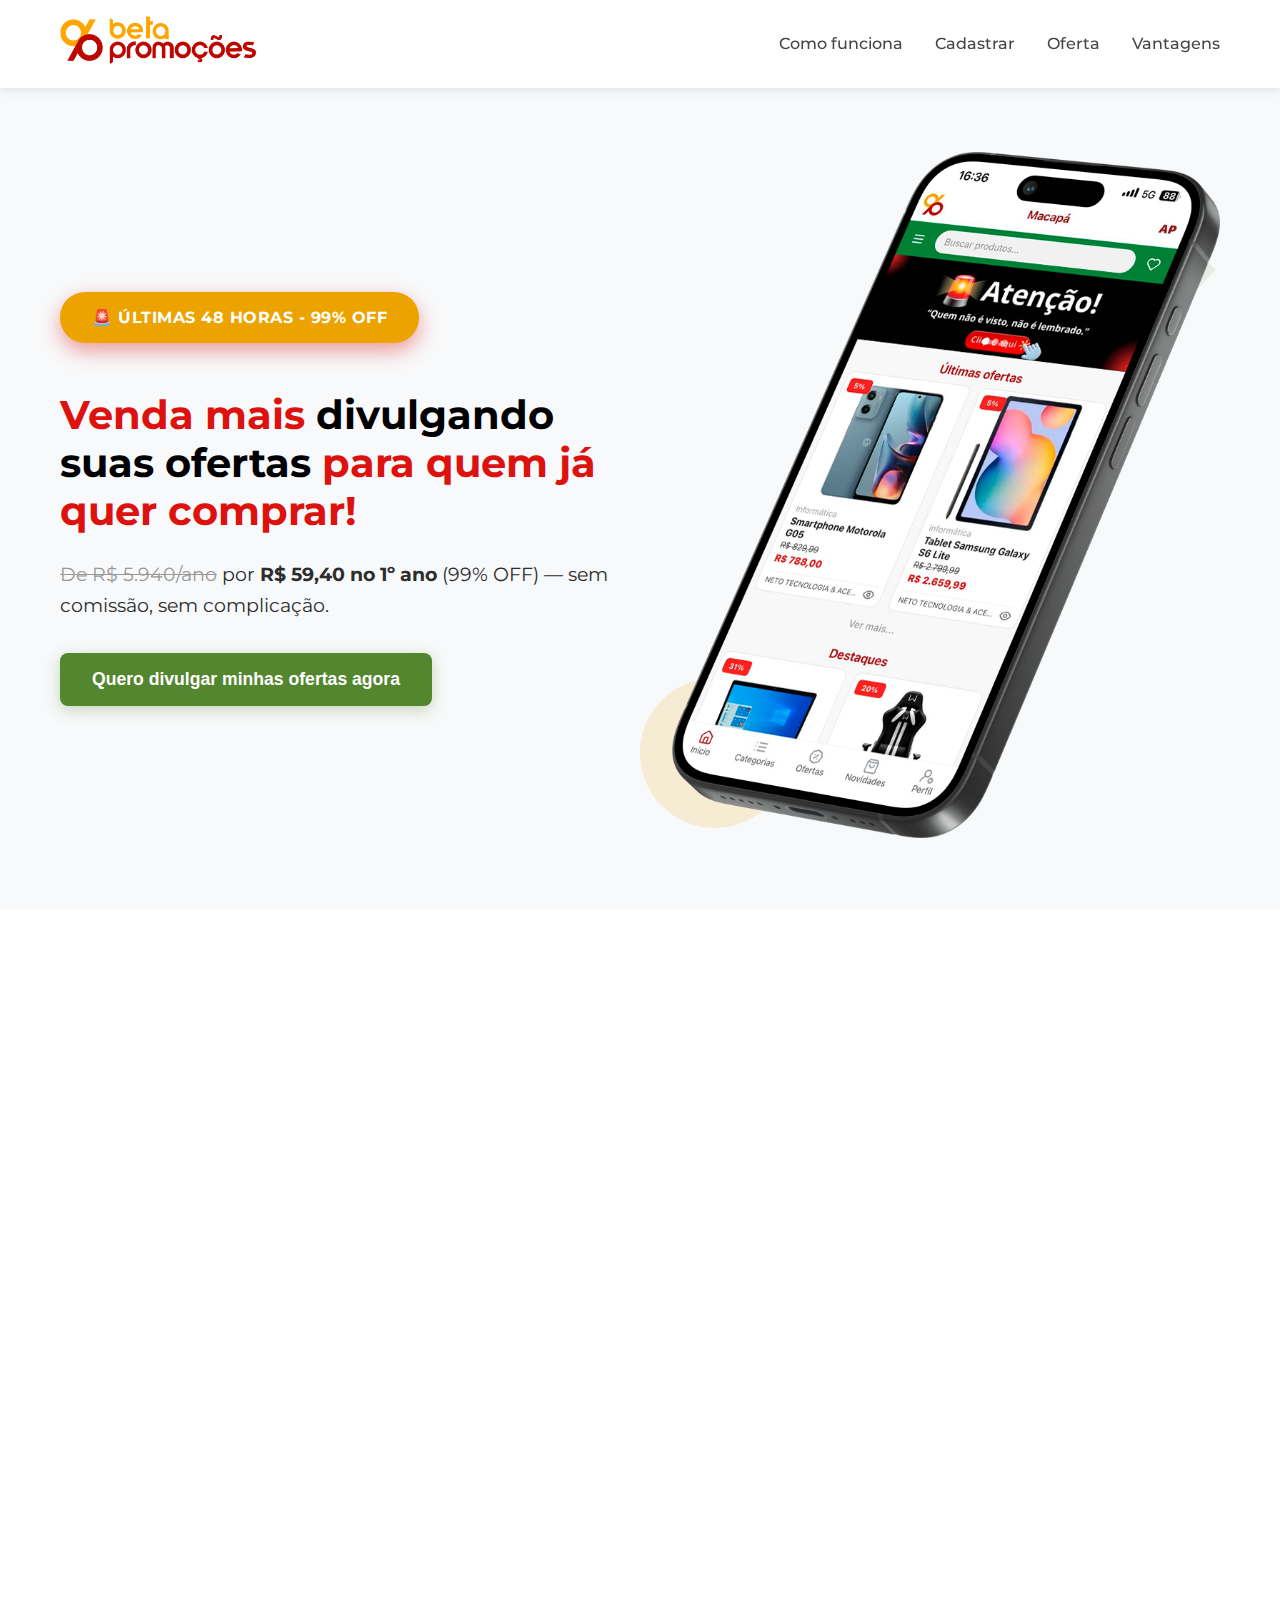
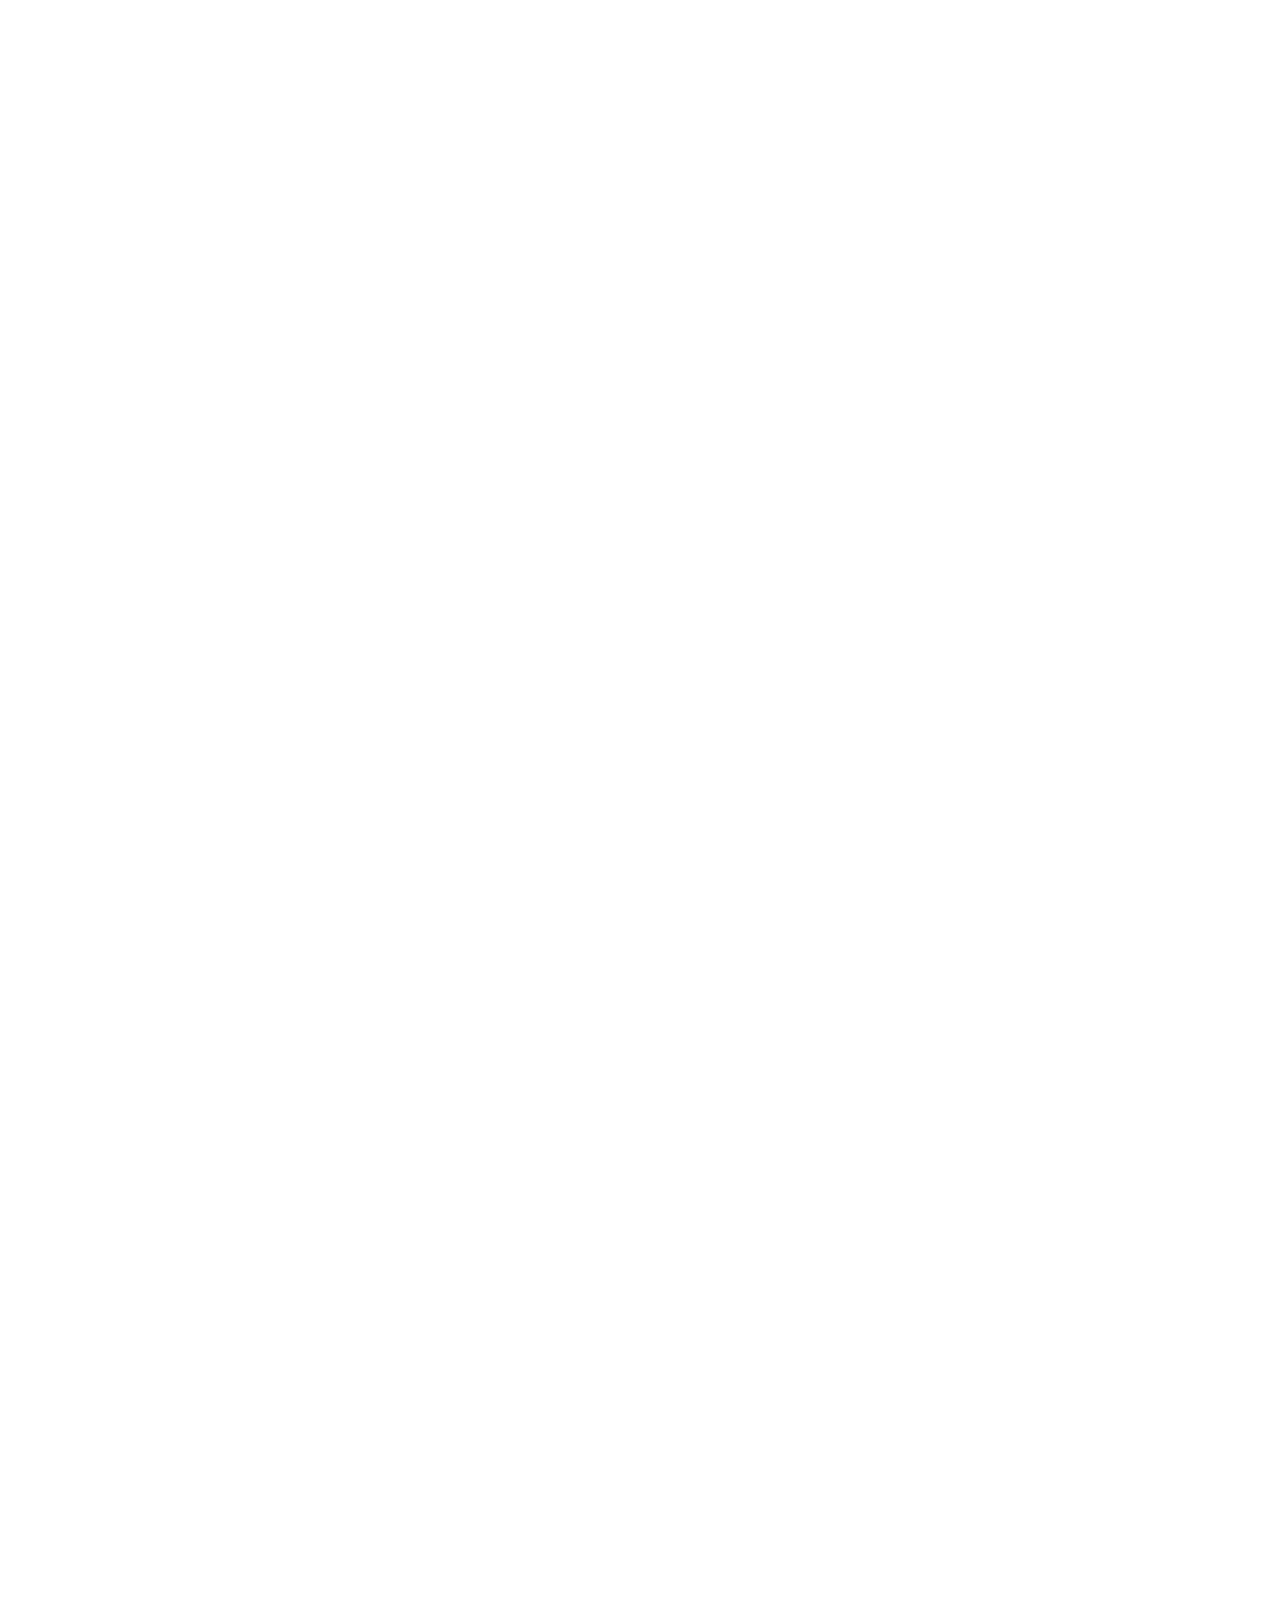
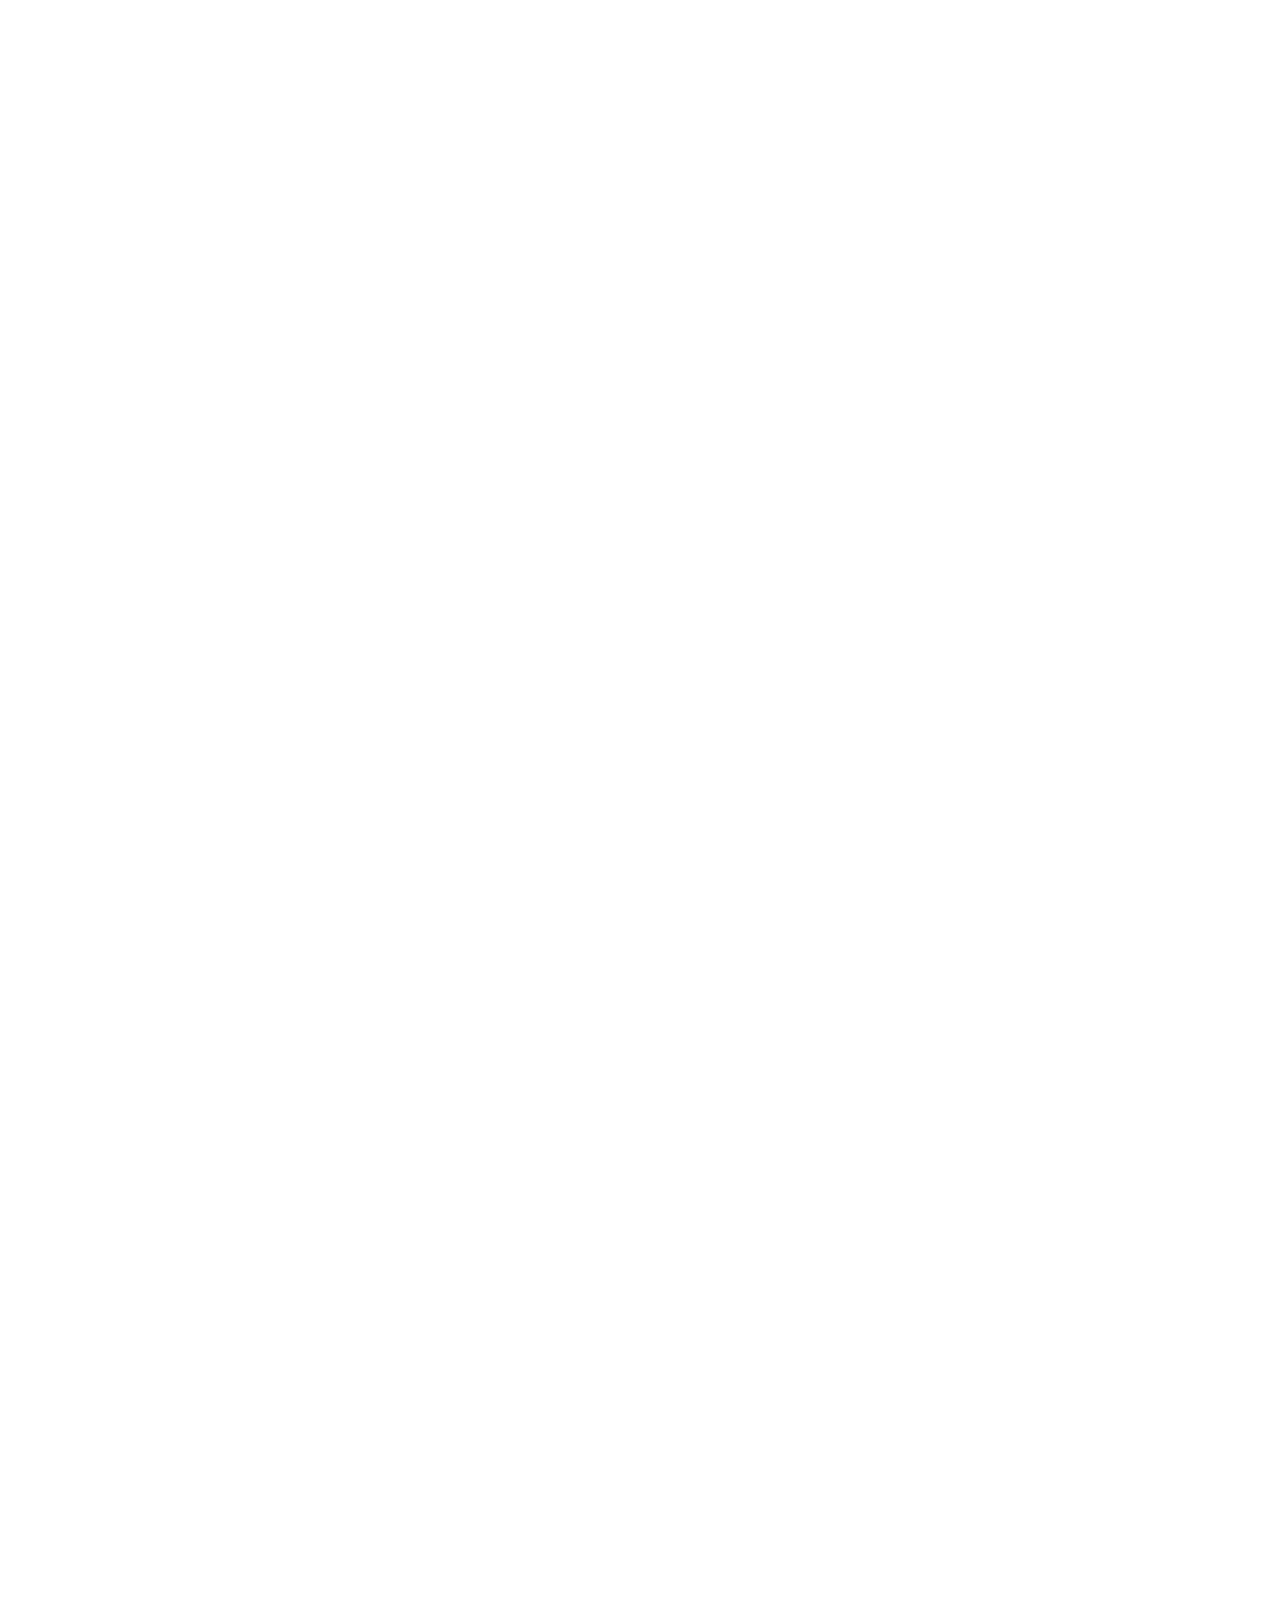
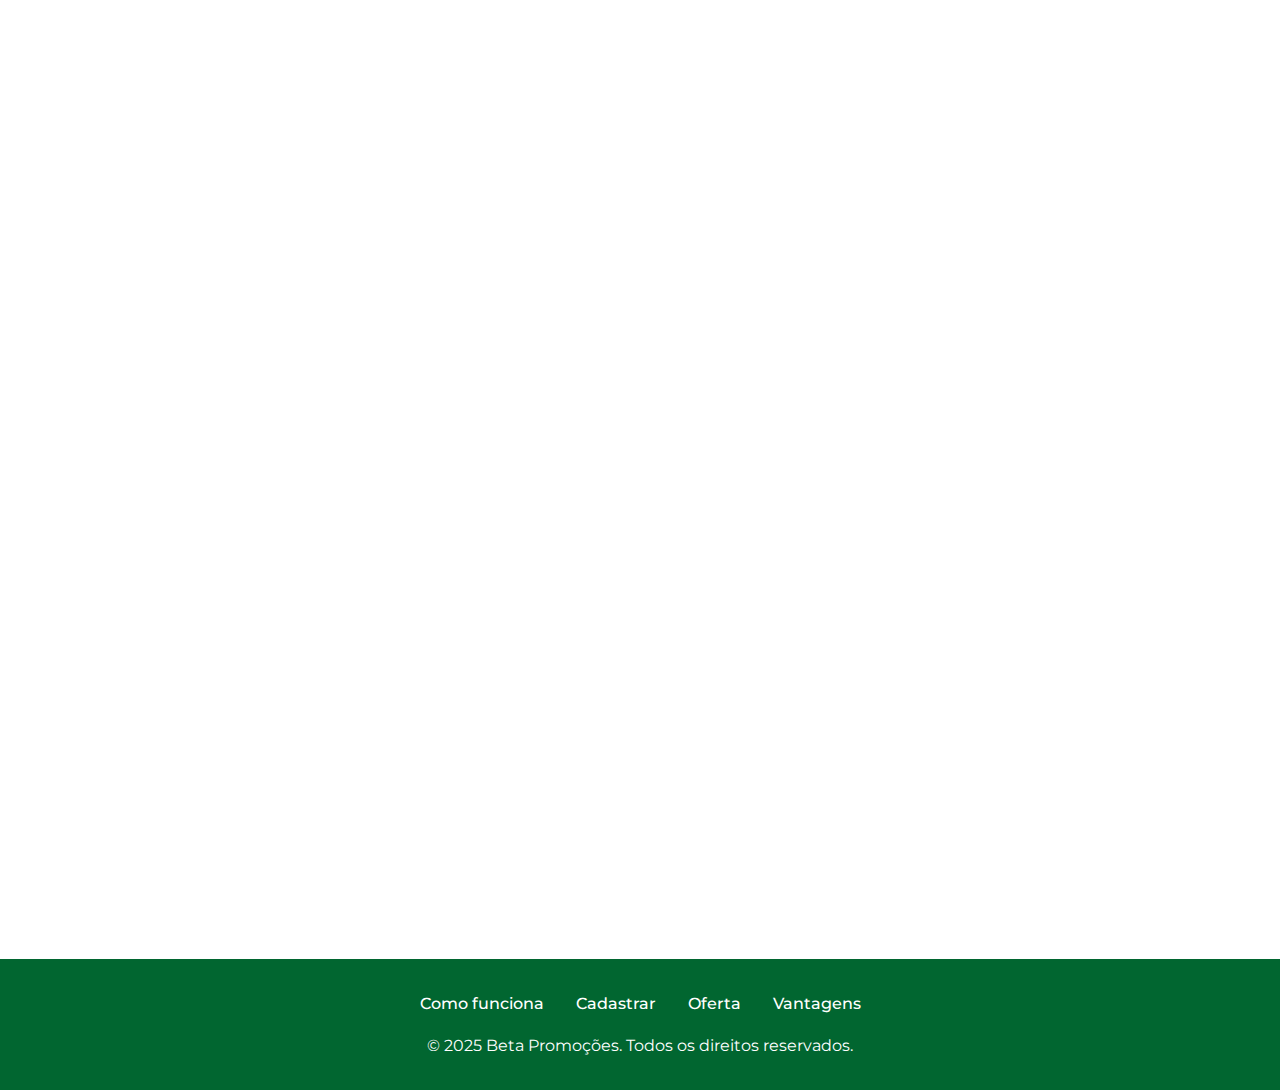
<file: index.html>
<!DOCTYPE html>
<html lang="pt-BR">
<head>
    <meta charset="UTF-8">
    <meta name="viewport" content="width=device-width, initial-scale=1.0">
    <title>Beta Promoções - Venda mais divulgando suas ofertas</title>
    <link rel="stylesheet" href="styles.css">
    <link href="https://fonts.googleapis.com/css2?family=Montserrat:wght@400;500;600;700&display=swap" rel="stylesheet">
</head>
<body>
    <!-- Header -->
    <header class="header">
        <div class="container">
            <div class="header-content">
                <div class="logo">
                    <img src="img/lgo.png" alt="logo">
                </div>
                <nav class="nav">
                    <a href="#funciona">Como funciona</a>
                    <a href="#howWork">Cadastrar</a>
                    <a href="#offer">Oferta</a>
                    <a href="#comparison">Vantagens</a>
                </nav>
            </div>
        </div>
    </header>

    <!-- Main Hero Section -->
    <section class="hero">
        <!-- Removed countdown timer, added better urgency messaging -->
        <div class="container">
            <div class="hero-content">
                <div class="hero-left">
                    <div class="urgency-badge">🚨 ÚLTIMAS 48 HORAS - 99% OFF</div>
                    <h1 class="hero-title"><span>Venda mais</span> divulgando suas ofertas <span>para quem já quer comprar!</span></h1>
                    <p class="hero-subtitle">
                        <span class="price-anchor">De R$ 5.940/ano</span> por <strong>R$ 59,40 no 1º ano</strong> (99% OFF) — sem comissão, sem complicação.
                    </p>
                    
                    <button class="cta-button primary" onclick="scrollToOffer()">
                        Quero divulgar minhas ofertas agora
                    </button>
                </div>
                <div class="hero-right">
                    <div class="mockup-container">
                        <img src="img/mockkblack (1).webp" alt="App Beta Promoções" class="mockup-image">
                    </div>
                </div>
            </div>
        </div>
    </section>

    <!-- How It Works -->
    <section class="how-it-works" id="funciona">
        <div class="container">
            <h2 class="section-title">Como funciona</h2>
            <!-- Redesigned as 2x2 grid with 3D hover effects -->
            <div class="steps" id="steps-container">
                <div class="step" data-step="1">
                    <div class="step-number">1</div>
                    <h3>Publique suas ofertas</h3>
                    <p>Adicione fotos, preço e descrição dos seus produtos de forma simples e rápida no painel do lojista.</p>
                </div>
                <div class="step" data-step="2">
                    <div class="step-number">2</div>
                    <h3>Cliente vê no app</h3>
                    <p>Seus produtos aparecem no celular dos clientes, filtrados por cidade e categoria para máxima relevância.</p>
                </div>
                <div class="step" data-step="3">
                    <div class="step-number">3</div>
                    <h3>Contato via WhatsApp</h3>
                    <p>Cliente interessado clica e vai direto para seu WhatsApp - sem intermediários, sem complicação.</p>
                </div>
                <div class="step" data-step="4">
                    <div class="step-number">4</div>
                    <h3>Venda do seu jeito</h3>
                    <p>Negocie preço, forma de pagamento e entrega diretamente com o cliente, mantendo total controle.</p>
                </div>
            </div>
        </div>
    </section>

    <!-- How to Register -->
    <section class="how-to-register" id="howWork">
        <div class="container">
            <div class="register-content">
                <div class="register-left">
                                        <div class="important-note">
                        <strong>O CLIENTE NÃO FARÁ A COMPRA PELO APP.</strong>
                    </div>
                    <img src="img/img-mulher.webp" alt="Painel do Lojista" class="dashboard-image">
                </div>
                <div class="register-right">
                    <h2>Como cadastrar um produto</h2>
                    <ol class="register-steps">
                        <li>Acesse o painel do lojista</li>
                        <li>Informe título, categoria e descrição</li>
                        <li>Adicione fotos nítidas (até 6)</li>
                        <li>Defina preço e condições</li>
                        <li>Confirme número do WhatsApp</li>
                        <li>Clique em Publicar e pronto</li>
                    </ol>

                </div>
            </div>
        </div>
    </section>

    <!-- Platform Benefits -->
    <section class="benefits">
        <div class="container">
            <h2 class="section-title">Por que escolher Beta Promoções?</h2>
            <!-- Enhanced benefits with 3D flip card effects -->
            <div class="benefits-grid">
                <div class="benefit-item">
                    <div class="benefit-icon">🎯</div>
                    <p><strong>Clientes locais qualificados</strong><br>Pessoas da sua cidade procurando exatamente o que você vende</p>
                    <div class="urgency-text">🔥 Aumente suas vendas em até 300%</div>
                </div>
                <div class="benefit-item">
                    <div class="benefit-icon">💰</div>
                    <p><strong>Zero comissão por venda</strong><br>Todo lucro fica com você - sem taxas escondidas</p>
                    <div class="urgency-text">💸 Economize milhares em comissões</div>
                </div>
                <div class="benefit-item">
                    <div class="benefit-icon">⚡</div>
                    <p><strong>Publique em segundos</strong><br>Sistema intuitivo - foto, preço, descrição e pronto!</p>
                    <div class="urgency-text">⏱️ Menos de 2 minutos por produto</div>
                </div>
                <div class="benefit-item">
                    <div class="benefit-icon">📊</div>
                    <p><strong>Métricas em tempo real</strong><br>Veja quantas pessoas visualizaram cada oferta</p>
                    <div class="urgency-text">📈 Otimize suas vendas com dados</div>
                </div>
                <div class="benefit-item">
                    <div class="benefit-icon">📱</div>
                    <p><strong>WhatsApp integrado</strong><br>Cliente clica e já abre conversa no seu WhatsApp</p>
                    <div class="urgency-text">💬 Conversão direta garantida</div>
                </div>
                <div class="benefit-item">
                    <div class="benefit-icon">🔄</div>
                    <p><strong>Até 20 ofertas ativas</strong><br>Rotacione produtos conforme sua estratégia</p>
                    <div class="urgency-text">🚀 Máxima exposição dos produtos</div>
                </div>
            </div>
        </div>
    </section>

    <!-- Launch Offer -->
    <section class="launch-offer" id="offer">
        <div class="container">
            <div class="offer-content">
                <div class="urgency-badge">🚨 ÚLTIMAS VAGAS - 99% OFF</div>
                <h2>Oferta de lançamento</h2>
                <p>📢 Apenas <strong>R$ 59,40 no 1º ano</strong> (99% de desconto)<br>
                Vitrine local para seus produtos, sem taxas e sem comissão.</p>
                <button class="cta-button primary" onclick="scrollToOffer()">Garantir meu acesso agora</button>
                <div class="offer-details">
                    <small>⚡ Ativação imediata • 🔒 Pagamento seguro • 📞 Suporte incluído</small>
                </div>
            </div>
        </div>
    </section>

    <!-- Comparison Table -->
 <section class="comparison gradient-background" id="comparison" style="opacity: 1; transform: translateY(0px); transition: opacity 0.6s, transform 0.6s;">
        <div class="container">
            <h2 class="section-title">Comparação rápida</h2>
            <!-- Simplified to 3 basic cards with subtle interaction -->
            <div class="comparison-cards">
                <div class="comparison-card bad-choice" style="animation: auto ease 0s 1 normal none running none;">
                    <h3>Marketplace Tradicional</h3>
                    <div class="bad-features">
                        <p>❌ Comissão de 5-15% por venda</p>
                        <p>❌ Concorrência nacional</p>
                        <p>❌ Sem controle sobre preços</p>
                    </div>
                </div>

                <div class="comparison-card highlight-choice" id="best-choice">
                    <div class="savings-counter" style="opacity: 0; transform: translateY(10px);">
                        <span class="counter-value">R$ 5.400</span>
                        <span class="counter-label">economia total</span>
                    </div>
                    <h3>Beta Promoções - Anual</h3>
                    <div class="good-features">
                        <p>✅ Zero comissão</p>
                        <p>✅ Foco 100% local</p>
                        <p>✅ WhatsApp direto</p>
                          <p>✅ Até 20 publicações ativas</p>
                    <p>✅ Filtros por cidade e categoria</p>
                    <p>✅ Dashboard de métricas</p>
                    <p>✅ Suporte por chat ao vivo</p>
                    
                    </div>
                    <div class="price-highlight">
                        <span class="old-price">R$ 5.940/ano</span>
                        <span class="new-price">R$ 59,40</span>
                        <small>*Valor no primeiro ano</small>
                    </div>
                    <a href="https://betapromocoes.com/billing/?planId=1
" class="smart-choice-btn" onclick="makeUserFeelSpecial()">
                        Quero essa economia!
                    </a>
                </div>

                <div class="comparison-card highlight-choice" id="best-choice">
                    
                    <h3>Beta Promoções - Mensal</h3>
                    <div class="good-features">
                        <p>✅ Zero comissão</p>
                        <p>✅ Foco 100% local</p>
                        <p>✅ WhatsApp direto</p>
                    <p>✅ Até 20 publicações ativas</p>
                    <p>✅ Filtros por cidade e categoria</p>
                    <p>✅ Dashboard de métricas</p>
                    <p>✅ Suporte por chat ao vivo</p>
                    
                    </div>
                    <div class="price-highlight">
                        <span class="old-price">R$ 495,00/mês</span>
                        <span class="new-price">R$ 49,50</span>
                        <small>*Valor mensal</small>
                    </div>
                    <a href="https://betapromocoes.com/billing/?planId=2
" class="smart-choice-btn" onclick="makeUserFeelSpecial()">
                        Quero essa economia!
                    </a>
                </div><div class="comparison-card bad-choice" style="animation: auto ease 0s 1 normal none running none;">
                    <h3>Anúncios Pagos</h3>
                    <div class="bad-features">
                        <p>❌ Custo alto por clique</p>
                        <p>❌ Sem garantia de vendas</p>
                        <p>❌ Algoritmo instável</p>
                    </div>
                </div>
            </div>
        </div>
    </section>
    <!-- FAQ -->
    <section class="faq" id="faq">
        <div class="container">
            <h2 class="section-title">Perguntas Frequentes</h2>
            <div class="faq-container">
                <div class="faq-item">
                    <button class="faq-question" onclick="toggleFAQ(this)">
                        O cliente fala comigo dentro do app?
                        <span class="faq-icon">▼</span>
                    </button>
                    <div class="faq-answer">
                        <div class="faq-answer-content">
                            <p>Não. O cliente clica no botão da oferta e vai direto para o seu WhatsApp.</p>
                        </div>
                    </div>
                </div>
                <div class="faq-item">
                    <button class="faq-question" onclick="toggleFAQ(this)">
                        O app cobra comissão por venda?
                        <span class="faq-icon">▼</span>
                    </button>
                    <div class="faq-answer">
                        <div class="faq-answer-content">
                            <p>Não. Sem comissão. Você paga o plano anual e pronto.</p>
                        </div>
                    </div>
                </div>
                <div class="faq-item">
                    <button class="faq-question" onclick="toggleFAQ(this)">
                        Posso pausar ou editar ofertas?
                        <span class="faq-icon">▼</span>
                    </button>
                    <div class="faq-answer">
                        <div class="faq-answer-content">
                            <p>Sim. Total autonomia no painel do lojista.</p>
                        </div>
                    </div>
                </div>
                <div class="faq-item">
                    <button class="faq-question" onclick="toggleFAQ(this)">
                        Quantas ofertas posso manter ativas?
                        <span class="faq-icon">▼</span>
                    </button>
                    <div class="faq-answer">
                        <div class="faq-answer-content">
                            <p>Até 20 ofertas simultaneamente (você pode trocar/rotacionar quando quiser).</p>
                        </div>
                    </div>
                </div>
                <div class="faq-item">
                    <button class="faq-question" onclick="toggleFAQ(this)">
                        Quais tipos de produtos posso anunciar?
                        <span class="faq-icon">▼</span>
                    </button>
                    <div class="faq-answer">
                        <div class="faq-answer-content">
                            <p>Qualquer produto ou serviço que você queira dar mais visibilidade. Moda, beleza, tecnologia, acessórios, móveis e muito mais. Aqui, sua loja tem espaço garantido para mostrar o que vende e se conectar com novos clientes.</p>
                        </div>
                    </div>
                </div>
                <div class="faq-item">
                    <button class="faq-question" onclick="toggleFAQ(this)">
                        Preciso de site ou equipe técnica?
                        <span class="faq-icon">▼</span>
                    </button>
                    <div class="faq-answer">
                        <div class="faq-answer-content">
                            <p>Não. O cadastro é simples e guiado.</p>
                        </div>
                    </div>
                </div>
            </div>
        </div>
    </section>

    <!-- Final CTA -->
    <section class="final-cta">
        <div class="container">
            <div class="cta-content">
                <h2>Pronto para vender mais na sua cidade?</h2>
                <p>Entre agora com 99% de desconto e publique suas ofertas hoje.</p>
                <a href="https://betapromocoes.com/billing/?planId=1" class="cta-button primary large">Começar por R$ 59,40</a>
            </div>
        </div>
    </section>

    <!-- Footer -->
    <footer class="footer">
        <div class="container">
            <div class="footer-content">
                <div class="footer-links">
                    <nav class="nav">
                    <a href="#funciona">Como funciona</a>
                    <a href="#howWork">Cadastrar</a>
                    <a href="#offer">Oferta</a>
                    <a href="#comparison">Vantagens</a>
                </nav>
                </div>
                <p>&copy; 2025 Beta Promoções. Todos os direitos reservados.</p>
            </div>
        </div>
    </footer>

    <script src="script.js"></script>
</body>
</html>
</file>
<file: styles.css>
* {
  margin: 0;
  padding: 0;
  box-sizing: border-box;
}
html{
    scroll-behavior: smooth;
}
body {
  font-family: "Montserrat", sans-serif;
  line-height: 1.6;
  color: #2c2c2c;
  background-color: #ffffff;
}
h2{
    line-height: 1.1;
}
.container {
  max-width: 1200px;
  margin: 0 auto;
  padding: 0 20px;
}

/* Header */
.header {
  /* Changed to neutral background, keeping red for elements */
  background: #fff;
  box-shadow: 0 2px 10px rgba(0, 0, 0, 0.1);
  position: sticky;
  top: 0;
  z-index: 100;
}

.header-content {
  display: flex;
  justify-content: space-between;
  align-items: center;
  padding: 1rem 0;
}

.logo img {
  /* Red logo text (60% distribution) */
  height: 48px;
}

.nav {
  display: flex;
  gap: 2rem;
}

.nav a {
  text-decoration: none;
  /* Red navigation links (60% distribution) */
  color: #464646;
  font-weight: 500;
  transition: color 0.3s ease;
}

.nav a:hover {
  /* Yellow accent for hover - subtle usage */
  color: #eca300;
}

/* Hero Section */
.hero {
  padding: 4rem 0;
  /* Neutral background instead of red */
  background: #f8f9fa;
  color: #2c2c2c;
  position: relative;
  overflow: hidden;
}

/* Completely new banner design with floating geometric elements */
.hero::before {
  content: "";
  position: absolute;
  top: 10%;
  right: 5%;
  width: 200px;
  height: 200px;
  /* Green accent shape (10% distribution) */
  background: #548630;
  opacity: 0.1;
  clip-path: polygon(50% 0%, 100% 50%, 50% 100%, 0% 50%);
  animation: rotate 20s linear infinite;
}

.hero::after {
  content: "";
  position: absolute;
  bottom: 10%;
  left: 50%;
  width: 150px;
  height: 150px;
  /* Yellow accent shape (30% distribution) */
  background: #eca300;
  opacity: 0.15;
  border-radius: 50%;
  animation: pulse 4s ease-in-out infinite;
}

.hero .accent-shape {
  position: absolute;
  top: 50%;
  right: 30%;
  width: 100px;
  height: 100px;
  /* Green accent shape (10% distribution) */
  background: #548630;
  opacity: 0.08;
  transform: rotate(45deg);
  animation: float 8s ease-in-out infinite;
}

@keyframes rotate {
  0% {
    transform: rotate(0deg);
  }
  100% {
    transform: rotate(360deg);
  }
}

@keyframes pulse {
  0%,
  100% {
    transform: scale(1);
    opacity: 0.15;
  }
  50% {
    transform: scale(1.2);
    opacity: 0.25;
  }
}

@keyframes float {
  0%,
  100% {
    transform: translateY(0px) rotate(45deg);
  }
  50% {
    transform: translateY(-30px) rotate(45deg);
  }
}

.hero-content {
  display: flex;
  align-items: center;
  gap: 4rem;
  position: relative;
  z-index: 2;
}

.hero-left {
  flex: 1;
}

.hero-title {
  font-size: 2.5rem;
  font-weight: 700;
  margin-bottom: 1.5rem;
  line-height: 1.2;
  /* Red title text (60% distribution) */
  color: #000;
}
.hero-title span{
    color: #dd110d;
}

.hero-subtitle {
  font-size: 1.2rem;
  margin-bottom: 2rem;
  /* Dark text for readability */
  color: #2c2c2c;
}

.price-anchor {
  text-decoration: line-through;
  color: #999999;
}

.hero-right {
  flex: 1;
  display: flex;
  justify-content: center;
}

.mockup-container {
  position: relative;
  animation: phoneFloat 4s ease-in-out infinite;
}

@keyframes phoneFloat {
  0%,
  100% {
    transform: translateY(0px) scale(1);
  }
  50% {
    transform: translateY(-10px) scale(1.02);
  }
}

.mockup-image {
  max-width: 100%;
  height: auto;
}

/* Buttons */
.cta-button {
  /* Green buttons for all CTAs as requested */
  background: #548630;
  color: #ffffff;
  border: none;
  padding: 1rem 2rem;
  font-size: 1.1rem;
  font-weight: 700;
  border-radius: 8px;
  cursor: pointer;
  transition: all 0.3s ease;
  text-decoration: none;
  display: inline-block;
  position: relative;
  overflow: hidden;
  animation: urgentPulse 2s infinite;
  box-shadow: 0 4px 15px rgba(84, 134, 48, 0.3);
}

@keyframes urgentPulse {
  0%,
  100% {
    transform: scale(1);
    box-shadow: 0 0 0 0 rgba(84, 134, 48, 0.4);
  }
  50% {
    transform: scale(1.02);
    box-shadow: 0 0 0 10px rgba(84, 134, 48, 0);
  }
}

.cta-button:hover {
  background: #456b28;
  transform: translateY(-2px) scale(1.05);
  box-shadow: 0 8px 25px rgba(84, 134, 48, 0.4);
  animation: none;
}

.cta-button.secondary {
  /* Yellow secondary buttons - subtle usage */
  background: #eca300;
  color: #2c2c2c;
  box-shadow: 0 4px 15px rgba(236, 163, 0, 0.3);
}

.cta-button.secondary:hover {
  background: #d4920a;
  box-shadow: 0 8px 25px rgba(236, 163, 0, 0.4);
}

.cta-button.tertiary {
  /* Green tertiary buttons (10% distribution) */
  background: #548630;
  color: #ffffff;
  box-shadow: 0 4px 15px rgba(84, 134, 48, 0.3);
}

.cta-button.tertiary:hover {
  background: #456b28;
  box-shadow: 0 8px 25px rgba(84, 134, 48, 0.4);
}
.offer-content h2{
    font-size: 2.5rem;
    margin-bottom: 15px;
}
/* Completely redesigned how-it-works as interactive hexagon grid */
.how-it-works {
  padding: 4rem 0;
  /* Neutral background */
  background: #ffffff;
  color: #2c2c2c;
  position: relative;
  overflow: hidden;
}

.steps {
  display: grid;
  grid-template-columns: repeat(2, 1fr);
  gap: 3rem;
  max-width: 1000px;
  margin: 0 auto;
  padding: 2rem 0;
}

.step {
  background: #ffffff;
  color: #2c2c2c;
  padding: 3rem 2rem;
  border-radius: 25px;
  text-align: center;
  position: relative;
  cursor: pointer;
  transition: all 0.5s cubic-bezier(0.4, 0, 0.2, 1);
  border: 4px solid #dd110d;
  overflow: hidden;
  transform: perspective(1000px) rotateY(0deg);
}

.step::before {
  content: "";
  position: absolute;
  top: -50%;
  left: -50%;
  width: 200%;
  height: 200%;
  background: conic-gradient(from 0deg, #dd110d, #eca300, #dd110d);
  opacity: 0;
  transition: opacity 0.3s ease;
  animation: rotate 4s linear infinite;
  z-index: -1;
}

.step:hover::before {
  opacity: 0.1;
}

.step:hover {
  transform: perspective(1000px) rotateY(5deg) translateY(-15px);
  box-shadow: 0 25px 50px rgba(0, 0, 0, 0.2);
  border-color: #dd110d;
}

.step-number {
  display: inline-flex;
  align-items: center;
  justify-content: center;
  width: 80px;
  height: 80px;
  /* Red step numbers (60% distribution) */
  background: #dd110d;
  color: white;
  border-radius: 50%;
  font-size: 2rem;
  font-weight: 700;
  margin-bottom: 2rem;
  position: relative;
  box-shadow: 0 8px 20px rgba(221, 17, 13, 0.3);
  /* Yellow hover border - subtle usage */
  border: 3px solid #eca300;
}

.step h3 {
  font-size: 1.4rem;
  font-weight: 700;
  margin-bottom: 1rem;
  /* Red headings (60% distribution) */
  color: #dd110d;
}

.step p {
  font-size: 1rem;
  line-height: 1.6;
  color: #666;
}

/* How to Register */
.how-to-register {
  padding: 4rem 0;
  /* Light background instead of red */
  background: #eca300;
  color: #2c2c2c;
}

.register-content {
  display: flex;
  align-items: stretch;
  gap: 4rem;
}

.register-left {
  flex: 1 1;
  position: relative;
}

.dashboard-image {
  width: 100%;
  object-fit: cover;
  border-radius: 12px;
  box-shadow: 0 10px 30px rgba(0, 0, 0, 0.3);
  height: 100%;
}

.register-right {
  flex: 1;
}

.register-right h2 {
  font-size: 2.3rem;
  margin-bottom: 2rem;
  /* Red heading (60% distribution) */
  color: #ffffff;
}

.register-steps {
  list-style: none;
  counter-reset: step-counter;
}

.register-steps li {
  counter-increment: step-counter;
  margin-bottom: 1rem;
  padding-left: 2rem;
  position: relative;
  color: #ffffff;
  font-weight: 500;
}

.register-steps li::before {
  content: counter(step-counter);
  position: absolute;
  left: 0;
  top: 0;
  /* Yellow step indicators - subtle usage */
  background: #548630;
  color: #ffffff;
  width: 28px;
  height: 28px;
  border-radius: 50%;
  display: flex;
  align-items: center;
  justify-content: center;
  font-size: 0.9rem;
  font-weight: 600;
  box-shadow: 0 2px 8px rgba(236, 163, 0, 0.3);
}

.important-note {
  /* Yellow important note (30% distribution) */
      color: #ffffff;
    background: #5486308c;
    border: 1px solid #548630;
    padding: 0.5rem 1.2rem;
    border-radius: 12px;
    margin-top: 2rem;
    text-align: center;
    font-weight: 600;
    position: absolute;
    overflow: hidden;
    width: fit-content;
    font-size: 12px;
    bottom: 0;
    right: 0;
}

/* Completely redesigned benefits as interactive flip cards */
.benefits {
  padding: 4rem 0;
  /* Neutral background */
  background: #ffffff;
  color: #2c2c2c;
}

.benefits-grid {
  display: grid;
  grid-template-columns: repeat(auto-fit, minmax(300px, 1fr));
  gap: 2rem;
  position: relative;
}

.benefit-item {
  background: #ffffff;
  color: #2c2c2c;
  padding: 3rem 2rem;
  border-radius: 25px;
  text-align: center;
  position: relative;
  cursor: pointer;
  transition: all 0.6s cubic-bezier(0.4, 0, 0.2, 1);
  overflow: hidden;
  transform-style: preserve-3d;
  height: 320px;
  display: flex;
  flex-direction: column;
  justify-content: center;
}

.benefit-item::before {
  content: "";
  position: absolute;
  top: 0;
  left: -100%;
  width: 100%;
  height: 100%;
  background: #eca300;
  opacity: 0.1;
  transition: left 0.6s ease;
}

.benefit-item:hover::before {
  left: 100%;
}

.benefit-item:hover {
  transform: translateY(-20px) rotateX(10deg);
  box-shadow: 0 30px 60px rgba(0, 0, 0, 0.3);
  /* Yellow hover border - subtle usage */
  border: 3px solid #eca300;
}

.benefit-icon {
  font-size: 4rem;
  margin-bottom: 1.5rem;
  /* Red icons (60% distribution) */
  color: #dd110d;
  position: relative;
  transition: transform 0.3s ease;
}

.benefit-item:hover .benefit-icon {
  transform: scale(1.2) rotate(10deg);
}

.benefit-item p {
  font-size: 1.1rem;
  font-weight: 600;
  color: #2c2c2c;
  margin-bottom: 1rem;
}

.urgency-text {
  font-size: 0.9rem;
  /* Green urgency text (10% distribution) */
  color: #548630;
  font-weight: 700;
  text-transform: uppercase;
  letter-spacing: 0.5px;
  animation: urgentBlink 2s infinite;
}

@keyframes urgentBlink {
  0%,
  50% {
    opacity: 1;
  }
  51%,
  100% {
    opacity: 0.7;
  }
}

/* Launch Offer */
.launch-offer {
  padding: 4rem 0;
  /* Light background */
  background: #f8f9fa;
  color: #2c2c2c;
  text-align: center;
  position: relative;
  overflow: hidden;
}

.launch-offer::before {
  content: "";
  position: absolute;
  top: 20%;
  right: 10%;
  width: 100px;
  height: 100px;
  /* Yellow accent (30% distribution) */
  background: #eca300;
  opacity: 0.1;
  border-radius: 50%;
  animation: float 6s ease-in-out infinite;
}

.launch-offer::after {
  content: "";
  position: absolute;
  bottom: 20%;
  left: 10%;
  width: 80px;
  height: 80px;
  /* Red accent (60% distribution) */
  background: #dd110d;
  opacity: 0.1;
  transform: rotate(45deg);
  animation: float 8s ease-in-out infinite reverse;
}

/* Redesigned comparison table with better visual hierarchy */
.comparison {
  padding: 4rem 0;
  background: #ffffff;
  color: #2c2c2c;
}
#comparison .container{
    max-width: 1400px;
}
.comparison-cards {
  display: grid;
  grid-template-columns: repeat(4, 1fr);
  gap: 2rem;
  margin: 2rem 0;
  margin-left: auto;
  margin-right: auto;
}

.comparison-card {
  background: #ffffff;
  border-radius: 15px;
  padding: 2rem 1.5rem;
  text-align: center;
  position: relative;
  transition: all 0.3s ease;
  box-shadow: 0 5px 15px rgba(0, 0, 0, 0.08);
  border: 2px solid #e0e0e0;
}

.comparison-card.bad-choice {
  border: 2px solid #dd110d;
  opacity: 0.8;
  transform: scale(0.95);
  animation: subtle-shake 0.5s ease-in-out infinite;
}

.comparison-card.highlight-choice {
  border: 3px solid #548630;
  transform: scale(1.05);
  box-shadow: 0 15px 30px rgba(84, 134, 48, 0.2);
  background: #ffffff;
}

.best-badge {
  position: absolute;
  top: -15px;
  left: 50%;
  transform: translateX(-50%);
  background: #548630;
  color: white;
  padding: 0.5rem 1.5rem;
  border-radius: 20px;
  font-size: 0.9rem;
  font-weight: 700;
  text-transform: uppercase;
}

.bad-features p,
.good-features p {
  margin: 0.8rem 0;
  font-size: 1rem;
}

.bad-features p {
  color: #dd110d;
}
.highlight-choice h3{
    font-size: 27px;
    color: #548630;
    line-height: 1.3;
}
.good-features p {
  color: #548630;
  font-weight: 600;
}

.price-highlight {
  margin: 1.5rem 0;
}

.old-price {
  font-size: 1rem;
  color: #999;
  text-decoration: line-through;
  display: block;
  margin-bottom: 0.5rem;
}

.new-price {
  font-size: 2rem;
  font-weight: 900;
  color: #548630;
  display: block;
}

.smart-choice-btn {
  background: #548630;
  color: white;
  border: none;
  padding: 1rem 1.5rem;
  border-radius: 10px;
  font-size: 1rem;
  font-weight: 700;
  cursor: pointer;
  transition: all 0.3s ease;
  width: 100%;
  margin-top: 1rem;
  text-decoration: none;
}

.smart-choice-btn:hover {
  background: #456b28;
  transform: translateY(-2px);
}

.smart-choice-btn.celebrating {
  background: #eca300;
  animation: celebrate 0.5s ease;
}

@keyframes celebrate {
  0%,
  100% {
    transform: scale(1);
  }
  50% {
    transform: scale(1.05);
  }
}
.gradient-background {
  background: linear-gradient(36deg,#f5fff6,#e2f8e2,#b2dfb3);
  background-size: 180% 180%;
  animation: gradient-animation 10s ease infinite;
}

@keyframes gradient-animation {
  0% {
    background-position: 0% 50%;
  }
  50% {
    background-position: 100% 50%;
  }
  100% {
    background-position: 0% 50%;
  }
}
.savings-counter {
  position: absolute;
  top: -50px;
  right: -20px;
  background: #eca300;
  color: #2c2c2c;
  padding: 0.8rem 1.2rem;
  border-radius: 15px;
  font-size: 0.9rem;
  font-weight: 700;
  opacity: 0;
  transform: translateY(10px);
  transition: all 0.3s ease;
  box-shadow: 0 8px 20px rgba(236, 163, 0, 0.4);
  z-index: 10;
}

.counter-value {
  display: block;
  font-size: 1.1rem;
  margin-bottom: 0.2rem;
}

.counter-label {
  font-size: 0.8rem;
  opacity: 0.9;
}

@keyframes subtle-shake {
  0%,
  100% {
    transform: translateX(0) scale(0.95);
  }
  25% {
    transform: translateX(-2px) scale(0.95);
  }
  75% {
    transform: translateX(2px) scale(0.95);
  }
}

/* Final CTA */
.final-cta {
  padding: 4rem 0;
  /* Light background */
  
  background: url(img/backkkprom.webp);
  color: #2c2c2c;
  text-align: center;
}

.cta-content h2 {
  font-size: 2.5rem;
  margin-bottom: 1rem;
  /* Red heading (60% distribution) */
  color: #dd110d;
}

.cta-content p {
  font-size: 1.2rem;
  margin-bottom: 2rem;
  color: #666;
}

/* Footer */
.footer {
  /* Dark background with colored elements */
  background: #016630;
  color: white;
  padding: 2rem 0;
  text-align: center;
}

.footer-links {
  display: flex;
  justify-content: center;
  gap: 2rem;
  margin-bottom: 1rem;
}

.footer-links a {
  color: white;
  text-decoration: none;
  transition: color 0.3s ease;
}

.footer-links a:hover {
  /* Yellow hover - subtle usage */
  color: #eca300;
}

/* Urgency Badge */
.offer-content .cta-button{
    margin-top: 25px;
}
.urgency-badge {
  /* Red urgency badge (60% distribution) */
  background: #eca300;
  color: #ffffff;
  padding: 0.8rem 2rem;
  border-radius: 25px;
  font-size: 1rem;
  font-weight: 700;
  text-transform: uppercase;
  letter-spacing: 0.5px;
  display: inline-block;
  margin-bottom: 3rem;
  animation: urgentPulse 2s infinite;
  position: relative;
  box-shadow: 0 8px 20px rgba(221, 17, 13, 0.4);
}
.offer-details{
    margin-top: 10px;
}
.section-title {
  font-size: 2.5rem;
  font-weight: 700;
  text-align: center;
  margin-bottom: 3rem;
  position: relative;
  /* Red titles (60% distribution) */
  color: #dd110d;
}

.section-title::after {
  content: "";
  position: absolute;
  bottom: -15px;
  left: 50%;
  transform: translateX(-50%);
  width: 100px;
  height: 4px;
  /* Yellow underline - subtle usage */
  background: #eca300;
  border-radius: 2px;
}

/* Added highlight text classes for proper color distribution */
.highlight-red {
  color: #dd110d;
  font-weight: 700;
}

.highlight-yellow {
  color: #eca300;
  font-weight: 700;
}

.highlight-green {
  color: #548630;
  font-weight: 700;
}

/* Mobile Responsiveness */
@media (max-width: 768px) {
  .nav {
    display: none;
  }
  .savings-counter{
    right: 20px;
  }
  .important-note{
    right: 50%;
    transform: translateX(50%);
    width: max-content;
    bottom: -10px;
  }
  .comparison-cards{
    grid-template-columns: repeat(1, 1fr);
  }
  .hero-content {
    flex-direction: column;
    text-align: center;
    gap: 2rem;
  }

  .hero-title {
    font-size: 2rem;
  }

  .hero-subtitle {
    font-size: 1rem;
  }

  .section-title {
    font-size: 2rem;
  }

  .cta-button {
    padding: 0.8rem 1.5rem;
    font-size: 1rem;
  }

  .steps {
    grid-template-columns: 1fr;
    gap: 2rem;
  }

  .register-content {
    flex-direction: column;
    gap: 2rem;
  }

  .benefits-grid {
    grid-template-columns: 1fr;
  }

  .comparison-card {
    font-size: 0.9rem;
  }

  .footer-links {
    flex-direction: column;
    gap: 1rem;
  }

  .offer-content h2,
  .cta-content h2 {
    font-size: 2rem;
  }
}

@media (max-width: 480px) {
  .container {
    padding: 0 15px;
  }

  .hero-title {
    font-size: 1.8rem;
  }

  .hero-subtitle {
    font-size: 1rem;
  }

  .section-title {
    font-size: 1.8rem;
  }

  .cta-button {
    padding: 0.8rem 1.5rem;
    font-size: 1rem;
  }
}

.social-proof {
  background: #e8f5e8;
  padding: 1rem 2rem;
  border-radius: 15px;
  margin-bottom: 1.5rem;
  border-left: 4px solid #548630;
}

.social-proof p {
  margin: 0;
  color: #2c2c2c;
  font-weight: 600;
}

/* FAQ Section */
.faq {
  padding: 4rem 0;
  /* Light background */
  background: #f8f9fa;
  color: #2c2c2c;
}

.faq-container {
  max-width: 800px;
  margin: 0 auto;
}

.faq-item {
  background: white;
  color: #2c2c2c;
  border-radius: 20px;
  margin-bottom: 1.5rem;
  box-shadow: 0 8px 25px rgba(0, 0, 0, 0.2);
  border: 3px solid transparent;
  transition: all 0.3s ease;
  overflow: hidden;
}

.faq-item:hover {
  /* Yellow hover border - subtle usage */
  border-color: #eca300;
  transform: translateY(-5px);
  box-shadow: 0 15px 35px rgba(0, 0, 0, 0.3);
}

.faq-question {
  padding: 1rem 2rem;
  cursor: pointer;
  display: flex;
  justify-content: space-between;
  align-items: center;
  background: white;
  border: none;
  width: 100%;
  text-align: left;
  font-size: 1.2rem;
  font-weight: 600;
  color: #2c2c2c;
  transition: all 0.3s ease;
}

.faq-question:hover {
  background: #f8f8f8;
}

.faq-icon {
  font-size: 1.5rem;
  /* Red icons (60% distribution) */
  color: #dd110d;
  transition: transform 0.3s ease;
}

.faq-item.active .faq-icon {
  transform: rotate(180deg);
  /* Yellow active state - subtle usage */
  color: #eca300;
}

.faq-answer {
  max-height: 0;
  overflow: hidden;
  transition: max-height 0.3s ease;
  background: white;
}

.faq-item.active .faq-answer {
  max-height: 200px;
}

.faq-answer-content {
  padding: 0 2rem 2rem 2rem;
  color: #666;
  line-height: 1.6;
  font-size: 1.1rem;
}


@media (max-width: 768px) {
  .faq-question {
    padding: 1rem 1.5rem;
    font-size: 1rem;
  }

  .faq-item.active .faq-answer {
    padding: 1rem 1.5rem;
  }
}
</file>
